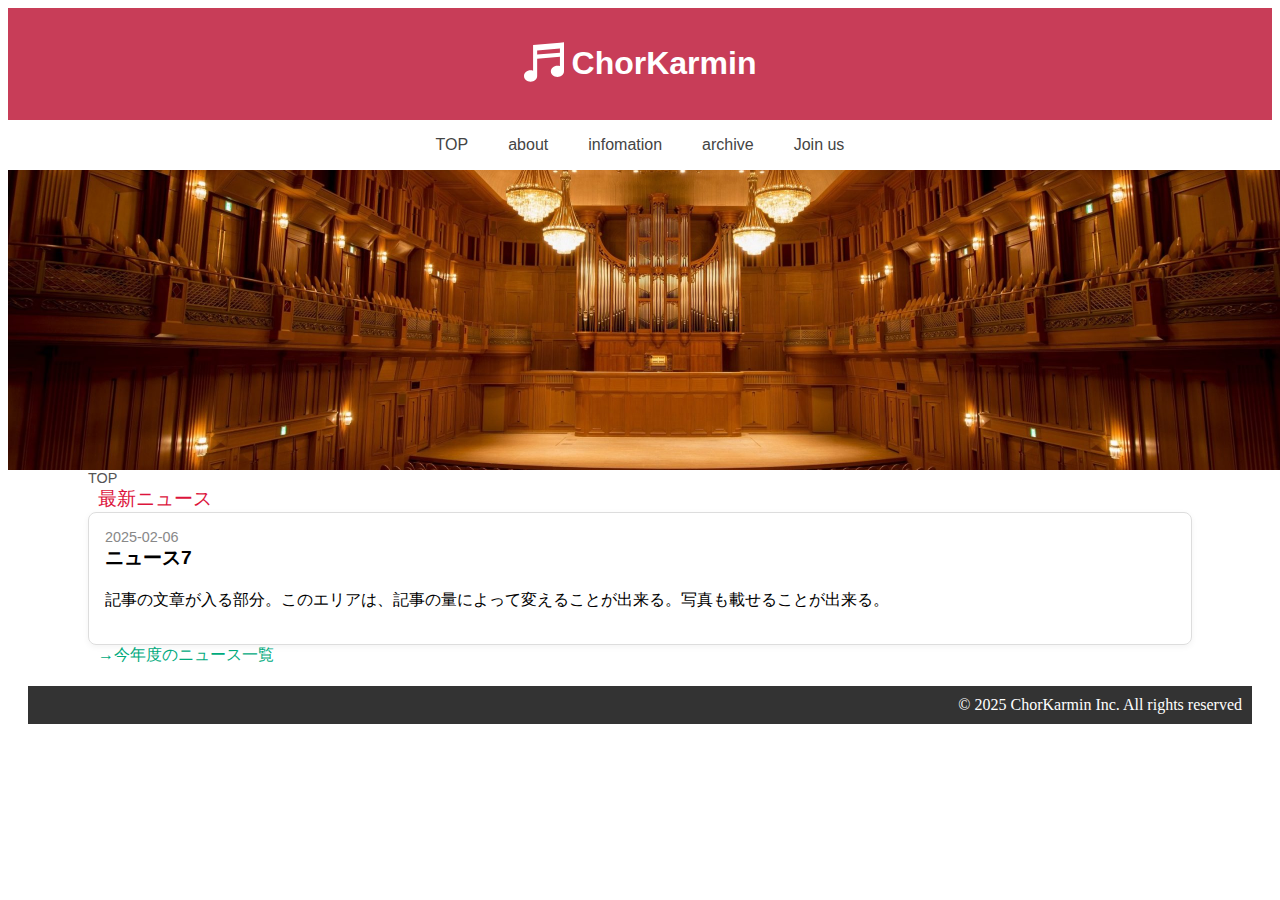
<file: index.html>
<!DOCTYPE html>
<html lang="ja">
<head>
    <meta charset="UTF-8">
    <meta name="viewpoint" content="width=device-width, initial-scale=1.0">
    <title>ChorKarmin</title>
    <link rel="stylesheet" href="TOP.css">
    <link rel="stylesheet" href="common.css">
</head>
<body>
    <header>
        <div class="header-top">
            <li><img src="icon.svg" alt="アイコン" class="header-icon"></li>
            <li><h1>ChorKarmin</h1></li>
        </div>
        <nav class="header-bottom">
            <ul class="menu">
                <li><a href="index.html" class="menu-title">TOP</a></li>
                <li class="has-submenu">
                    <a href="#" aria-haspopup="true" aria-expanded="false" class="menu-title">about</a>
                    <ul class="submenu" area-label="about サブメニュー">
                      <li><a href="a_chorkarmin.html">ChorKarminとは</a></li>
                      <li><a href="a_jisseki.html">過去の実績</a></li>
                </ul>
                </li>
                <li class="has-submenu">
                    <a href="#" aria-haspopup="true" aria-expanded="false" class="menu-title">infomation</a>
                    <ul class="submenu" area-label="info サブメニュー">
                      <li><a href="i_news.html">NEWS</a></li>
                      <li><a href="i_concert.html">演奏会情報</a></li>
                      <li><a href="i_sns.html">SNS情報</a></li>     
                </ul>
                </li>
                <li class="has-submenu">
                    <a href="#" aria-haspopup="true" aria-expanded="false" class="menu-title">archive</a>
                    <ul class="submenu" area-label="history サブメニュー">
                        <li><a href="h_news.html">過去のニュース一覧</a></li>
                        <li><a href="h_2024.html">2024年度</a></li>
                        <li><a href="h_2023.html">2023年度</a></li>        
                    </ul>
                </li>
                <li><a href="join.html" class="menu-title">Join us</a></li>
            </ul>
        </nav>
    </header>
    <main>
        <section class="main-top">
            <img src="PIC1.png" alt="pic1">
        </section>
        <nav class="breadcrumb" aria-label="パンくずリスト">
            <ol>
                <li>TOP</li>
            </ol>
        </nav>
        <div>
            <span><a class="year-title">最新ニュース</a></span>
        </div>
        <article class="news-item">
            <p class="news-date">2025-02-06</p>
            <h2 class="news-title">ニュース7</h2>
            <p class="news-text">
                記事の文章が入る部分。このエリアは、記事の量によって変えることが出来る。写真も載せることが出来る。
            </p>
        </article>
        <div>
            <span><a href="i_news.html" class="link-history">→今年度のニュース一覧</a></span>
        </div>
    </main>
    <footer>
        <span>&copy; 2025 ChorKarmin Inc. All rights reserved</span>
    </footer>
</body>

</html>
</file>
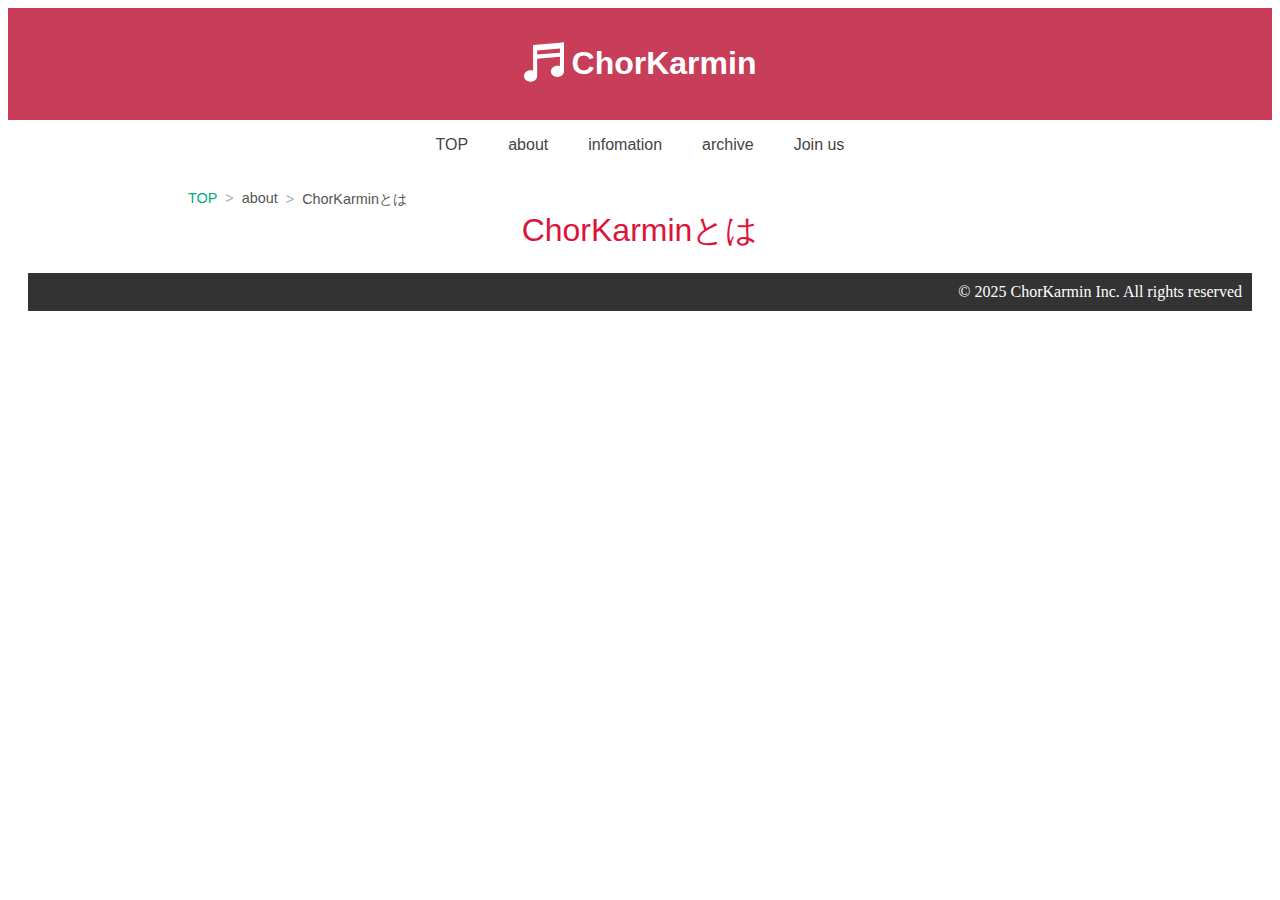
<file: a_chorkarmin.html>
<!DOCTYPE html>
<html lang="ja">
<head>
    <meta charset="UTF-8">
    <meta name="viewpoint" content="width=device-width, initial-scale=1.0">
    <title>ChorKarmin</title>
    <link rel="stylesheet" href="a_chorkarmin.css">
    <link rel="stylesheet" href="common.css">
</head>
<body>
    <header>
        <div class="header-top">
            <li><img src="icon.svg" alt="アイコン" class="header-icon"></li>
            <li><h1>ChorKarmin</h1></li>
        </div>
        <nav class="header-bottom">
            <ul class="menu">
                <li>
                    <a href="TOP.html" class="menu-title">TOP</a>
                </li>
                <li class="has-submenu">
                    <a href="#" aria-haspopup="true" aria-expanded="false" class="menu-title">about</a>
                    <ul class="submenu" area-label="about サブメニュー">
                      <li><a href="a_chorkarmin.html">ChorKarminとは</a></li>
                      <li><a href="a_jisseki.html">過去の実績</a></li>
                </ul>
                </li>
                <li class="has-submenu">
                    <a href="#" aria-haspopup="true" aria-expanded="false" class="menu-title">infomation</a>
                    <ul class="submenu" area-label="info サブメニュー">
                      <li><a href="i_news.html">NEWS</a></li>
                      <li><a href="i_concert.html">演奏会情報</a></li>
                      <li><a href="i_sns.html">SNS情報</a></li>        
                </ul>
                </li>
                <li class="has-submenu">
                    <a href="#" aria-haspopup="true" aria-expanded="false" class="menu-title">archive</a>
                    <ul class="submenu" area-label="history サブメニュー">
                        <li><a href="h_news.html">過去のニュース一覧</a></li>
                        <li><a href="h_2024.html">2024年度</a></li>
                        <li><a href="h_2023.html">2023年度</a></li>      
                    </ul>
                </li>
                <li><a href="join.html" class="menu-title">Join us</a></li>
            </ul>
        </nav>
    </header>
    <main>
        <nav class="breadcrumb" aria-label="パンくずリスト">
            <ol>
                <li><a href="TOP.html">TOP</a></li>
                <li>about</li>
                <li>ChorKarminとは</li>
            </ol>
        </nav>
        <div class="title">ChorKarminとは</div>
    </main>
    <footer>
        <span>&copy; 2025 ChorKarmin Inc. All rights reserved</span>
    </footer>
</body>
</html>
</file>
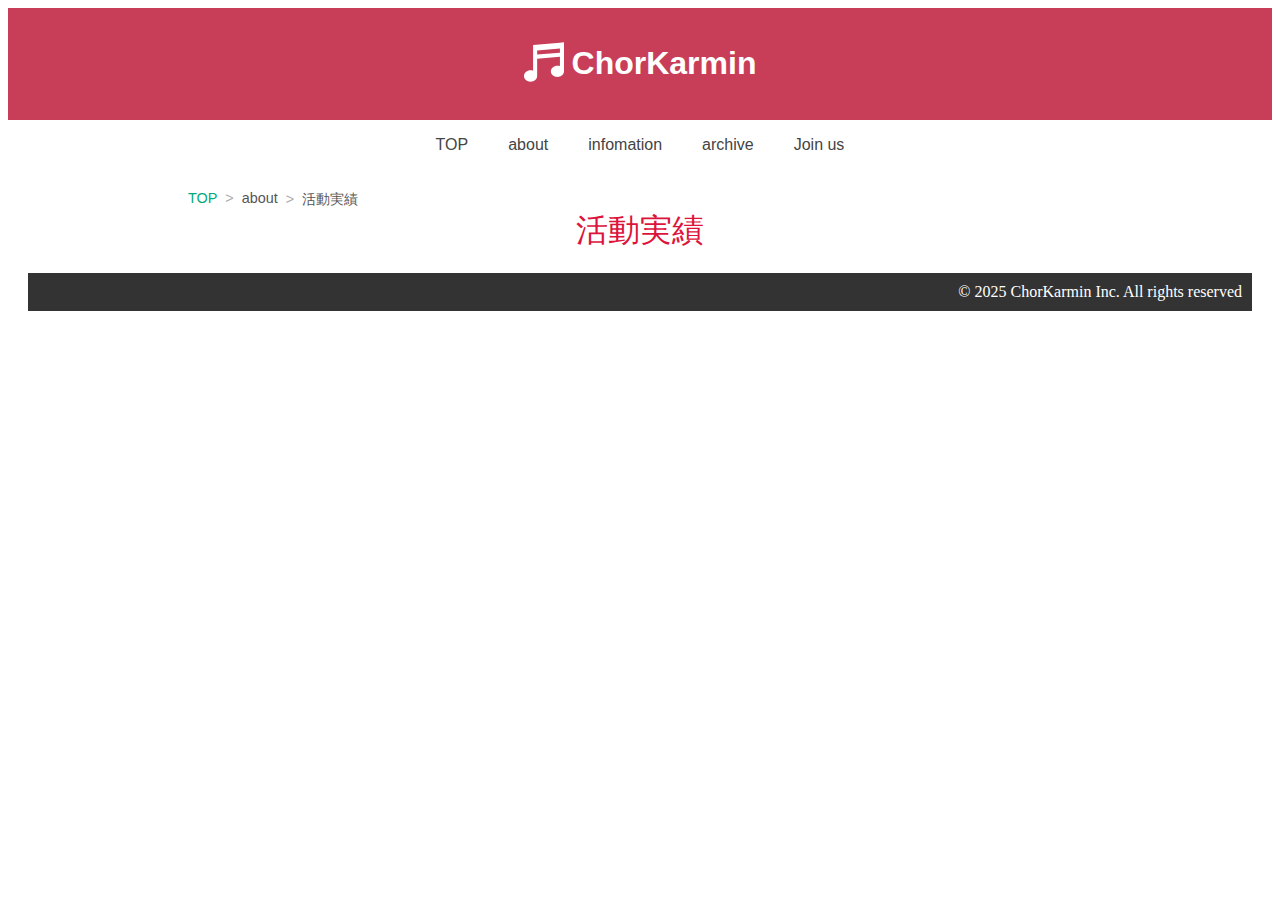
<file: a_jisseki.html>
<!DOCTYPE html>
<html lang="ja">
<head>
    <meta charset="UTF-8">
    <meta name="viewpoint" content="width=device-width, initial-scale=1.0">
    <title>ChorKarmin</title>
    <link rel="stylesheet" href="a_chorkarmin.css">
    <link rel="stylesheet" href="common.css">
</head>
<body>
    <header>
        <div class="header-top">
            <li><img src="icon.svg" alt="アイコン" class="header-icon"></li>
            <li><h1>ChorKarmin</h1></li>
        </div>
        <nav class="header-bottom">
            <ul class="menu">
                <li><a href="TOP.html" class="menu-title">TOP</a></li>
                <li class="has-submenu">
                    <a href="#" aria-haspopup="true" aria-expanded="false" class="menu-title">about</a>
                    <ul class="submenu" area-label="about サブメニュー">
                      <li><a href="a_chorkarmin.html">ChorKarminとは</a></li>
                      <li><a href="a_jisseki.html">過去の実績</a></li>
                </ul>
                </li>
                <li class="has-submenu">
                    <a href="#" aria-haspopup="true" aria-expanded="false" class="menu-title">infomation</a>
                    <ul class="submenu" area-label="info サブメニュー">
                      <li><a href="i_news.html">NEWS</a></li>
                      <li><a href="i_concert.html">演奏会情報</a></li>
                      <li><a href="i_sns.html">SNS情報</a></li>
                </ul>
                </li>
                <li class="has-submenu">
                    <a href="#" aria-haspopup="true" aria-expanded="false" class="menu-title">archive</a>
                    <ul class="submenu" area-label="history サブメニュー">
                        <li><a href="h_news.html">過去のニュース一覧</a></li>
                        <li><a href="h_2024.html">2024年度</a></li>
                        <li><a href="h_2023.html">2023年度</a></li>        
                    </ul>
                </li>
                <li><a href="join.html" class="menu-title">Join us</a></li>
            </ul>
        </nav>
    </header>
    <main>
                <nav class="breadcrumb" aria-label="パンくずリスト">
            <ol>
                <li><a href="TOP.html">TOP</a></li>
                <li>about</li>
                <li>活動実績</li>
            </ol>
        </nav>
        <div class="title">活動実績</div>
        
    </main>
    <footer>
        <span>&copy; 2025 ChorKarmin Inc. All rights reserved</span>
    </footer>
</body>
</html>
</file>
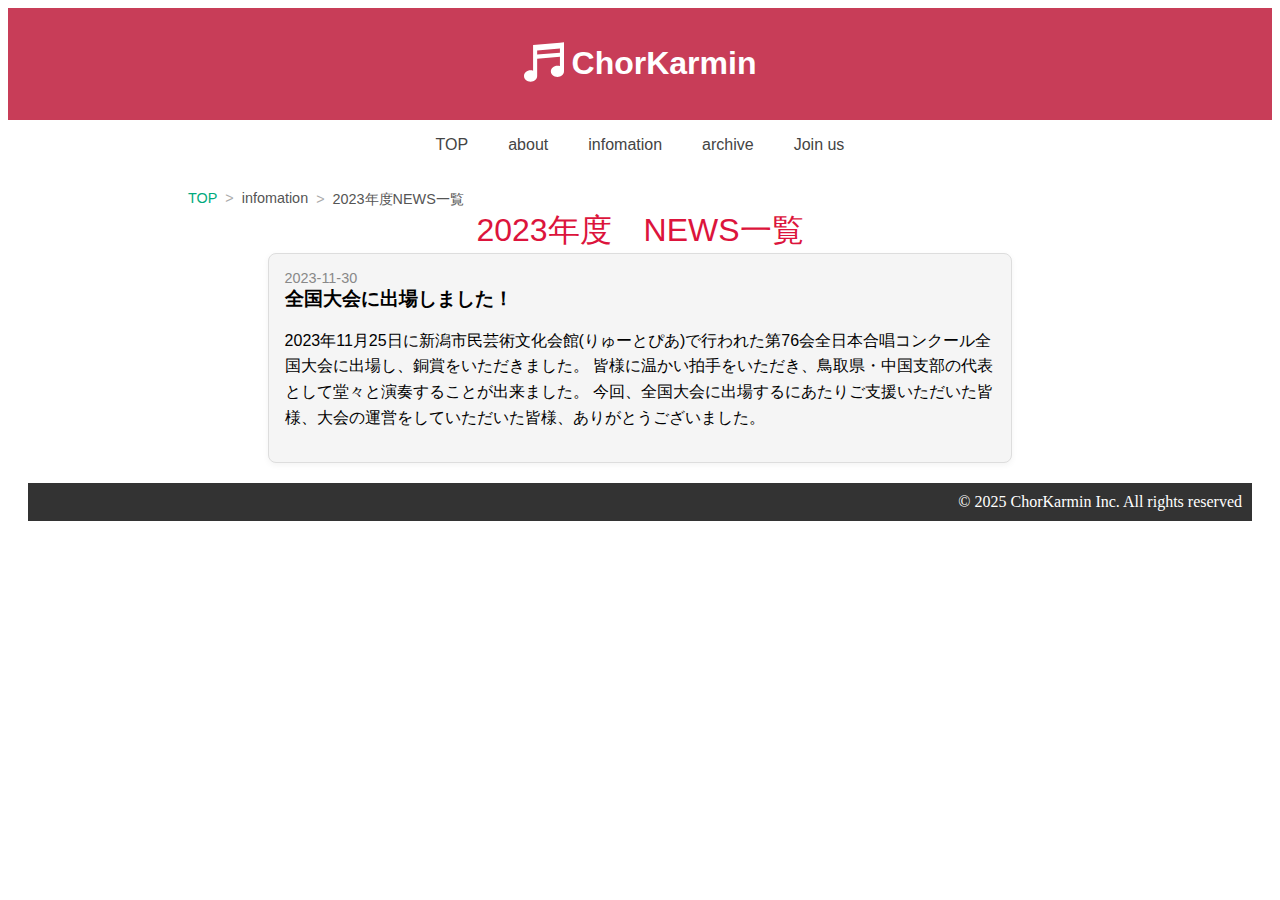
<file: h_2023.html>
<!DOCTYPE html>
<html lang="ja">
<head>
    <meta charset="UTF-8">
    <meta name="viewpoint" content="width=device-width, initial-scale=1.0">
    <title>ChorKarmin</title>
    <link rel="stylesheet" href="i_news.css">
    <link rel="stylesheet" href="common.css">
</head>
<body>
        <header>
        <div class="header-top">
            <li><img src="icon.svg" alt="アイコン" class="header-icon"></li>
            <li><h1>ChorKarmin</h1></li>
        </div>
        <nav class="header-bottom">
            <ul class="menu">
                <li><a href="index.html" class="menu-title">TOP</a></li>
                <li class="has-submenu">
                    <a href="#" aria-haspopup="true" aria-expanded="false" class="menu-title">about</a>
                    <ul class="submenu" area-label="about サブメニュー">
                      <li><a href="a_chorkarmin.html">ChorKarminとは</a></li>
                      <li><a href="a_jisseki.html">過去の実績</a></li>
                </ul>
                </li>
                <li class="has-submenu">
                    <a href="#" aria-haspopup="true" aria-expanded="false" class="menu-title">infomation</a>
                    <ul class="submenu" area-label="info サブメニュー">
                      <li><a href="i_news.html">NEWS</a></li>
                      <li><a href="i_concert.html">演奏会情報</a></li>
                      <li><a href="i_sns.html">SNS情報</a></li>     
                </ul>
                </li>
                <li class="has-submenu">
                    <a href="#" aria-haspopup="true" aria-expanded="false" class="menu-title">archive</a>
                    <ul class="submenu" area-label="history サブメニュー">
                        <li><a href="h_news.html">過去のニュース一覧</a></li>
                        <li><a href="h_2024.html">2024年度</a></li>
                        <li><a href="h_2023.html">2023年度</a></li>        
                    </ul>
                </li>
                <li><a href="join.html" class="menu-title">Join us</a></li>
            </ul>
        </nav>
    </header>
    <main>
        <nav class="breadcrumb" aria-label="パンくずリスト">
        <ol>
            <li><a href="index.html">TOP</a></li>
            <li>infomation</li>
            <li>2023年度NEWS一覧</li>
        </ol>
        </nav>
            <div class="title">2023年度　NEWS一覧</div>
            <div class="news-list">
        <article class="news-item">
            <p class="news-date">2023-11-30</p>
            <h2 class="news-title">全国大会に出場しました！</h2>
            <p class="news-text">
                2023年11月25日に新潟市民芸術文化会館(りゅーとぴあ)で行われた第76会全日本合唱コンクール全国大会に出場し、銅賞をいただきました。
                皆様に温かい拍手をいただき、鳥取県・中国支部の代表として堂々と演奏することが出来ました。
                今回、全国大会に出場するにあたりご支援いただいた皆様、大会の運営をしていただいた皆様、ありがとうございました。
            </p>
        </article>
        </div>
    </main>
    <footer>
        <span>&copy; 2025 ChorKarmin Inc. All rights reserved</span>
    </footer>
</body>

</html>
</file>
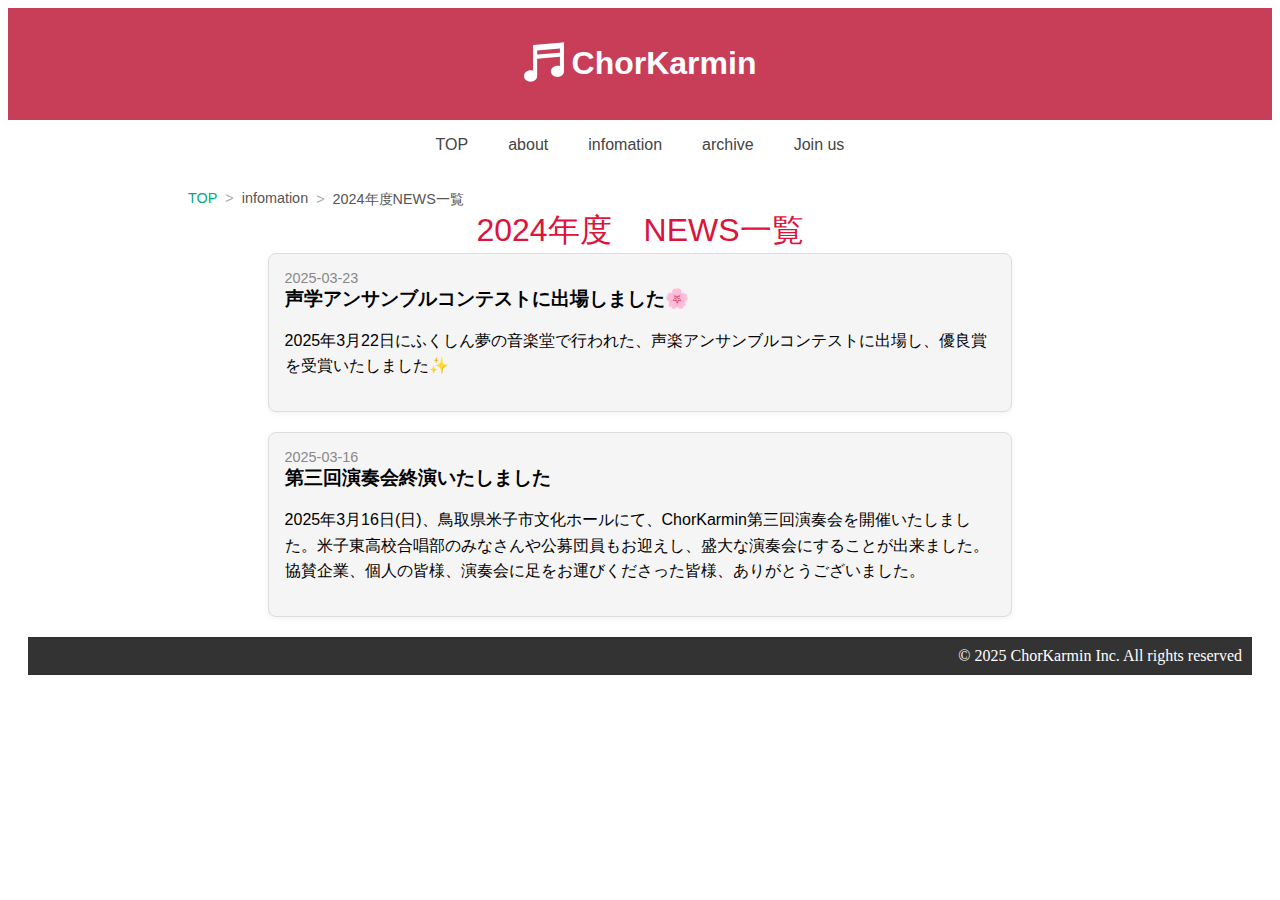
<file: h_2024.html>
<!DOCTYPE html>
<html lang="ja">
<head>
    <meta charset="UTF-8">
    <meta name="viewpoint" content="width=device-width, initial-scale=1.0">
    <title>ChorKarmin</title>
    <link rel="stylesheet" href="i_news.css">
    <link rel="stylesheet" href="common.css">
</head>
<body>
        <header>
        <div class="header-top">
            <li><img src="icon.svg" alt="アイコン" class="header-icon"></li>
            <li><h1>ChorKarmin</h1></li>
        </div>
        <nav class="header-bottom">
            <ul class="menu">
                <li><a href="TOP.html" class="menu-title">TOP</a></li>
                <li class="has-submenu">
                    <a href="#" aria-haspopup="true" aria-expanded="false" class="menu-title">about</a>
                    <ul class="submenu" area-label="about サブメニュー">
                      <li><a href="a_chorkarmin.html">ChorKarminとは</a></li>
                      <li><a href="a_jisseki.html">過去の実績</a></li>
                </ul>
                </li>
                <li class="has-submenu">
                    <a href="#" aria-haspopup="true" aria-expanded="false" class="menu-title">infomation</a>
                    <ul class="submenu" area-label="info サブメニュー">
                      <li><a href="i_news.html">NEWS</a></li>
                      <li><a href="i_concert.html">演奏会情報</a></li>
                      <li><a href="i_sns.html">SNS情報</a></li>     
                </ul>
                </li>
                <li class="has-submenu">
                    <a href="#" aria-haspopup="true" aria-expanded="false" class="menu-title">archive</a>
                    <ul class="submenu" area-label="history サブメニュー">
                        <li><a href="h_news.html">過去のニュース一覧</a></li>
                        <li><a href="h_2024.html">2024年度</a></li>
                        <li><a href="h_2023.html">2023年度</a></li>        
                    </ul>
                </li>
                <li><a href="join.html" class="menu-title">Join us</a></li>
            </ul>
        </nav>
    </header>
    <main>
        <nav class="breadcrumb" aria-label="パンくずリスト">
        <ol>
            <li><a href="TOP.html">TOP</a></li>
            <li>infomation</li>
            <li>2024年度NEWS一覧</li>
        </ol>
        </nav>
            <div class="title">2024年度　NEWS一覧</div>
            <div class="news-list">
        <article class="news-item">
            <p class="news-date">2025-03-23</p>
            <h2 class="news-title">声学アンサンブルコンテストに出場しました🌸</h2>
            <p class="news-text">
                2025年3月22日にふくしん夢の音楽堂で行われた、声楽アンサンブルコンテストに出場し、優良賞を受賞いたしました✨
            </p>
        </article>
        <article class="news-item">
            <p class="news-date">2025-03-16</p>
            <h2 class="news-title">第三回演奏会終演いたしました</h2>
            <p class="news-text">
                2025年3月16日(日)、鳥取県米子市文化ホールにて、ChorKarmin第三回演奏会を開催いたしました。米子東高校合唱部のみなさんや公募団員もお迎えし、盛大な演奏会にすることが出来ました。
                協賛企業、個人の皆様、演奏会に足をお運びくださった皆様、ありがとうございました。
            </p>
        </article>
        </div>
    </main>
    <footer>
        <span>&copy; 2025 ChorKarmin Inc. All rights reserved</span>
    </footer>
</body>
</html>
</file>
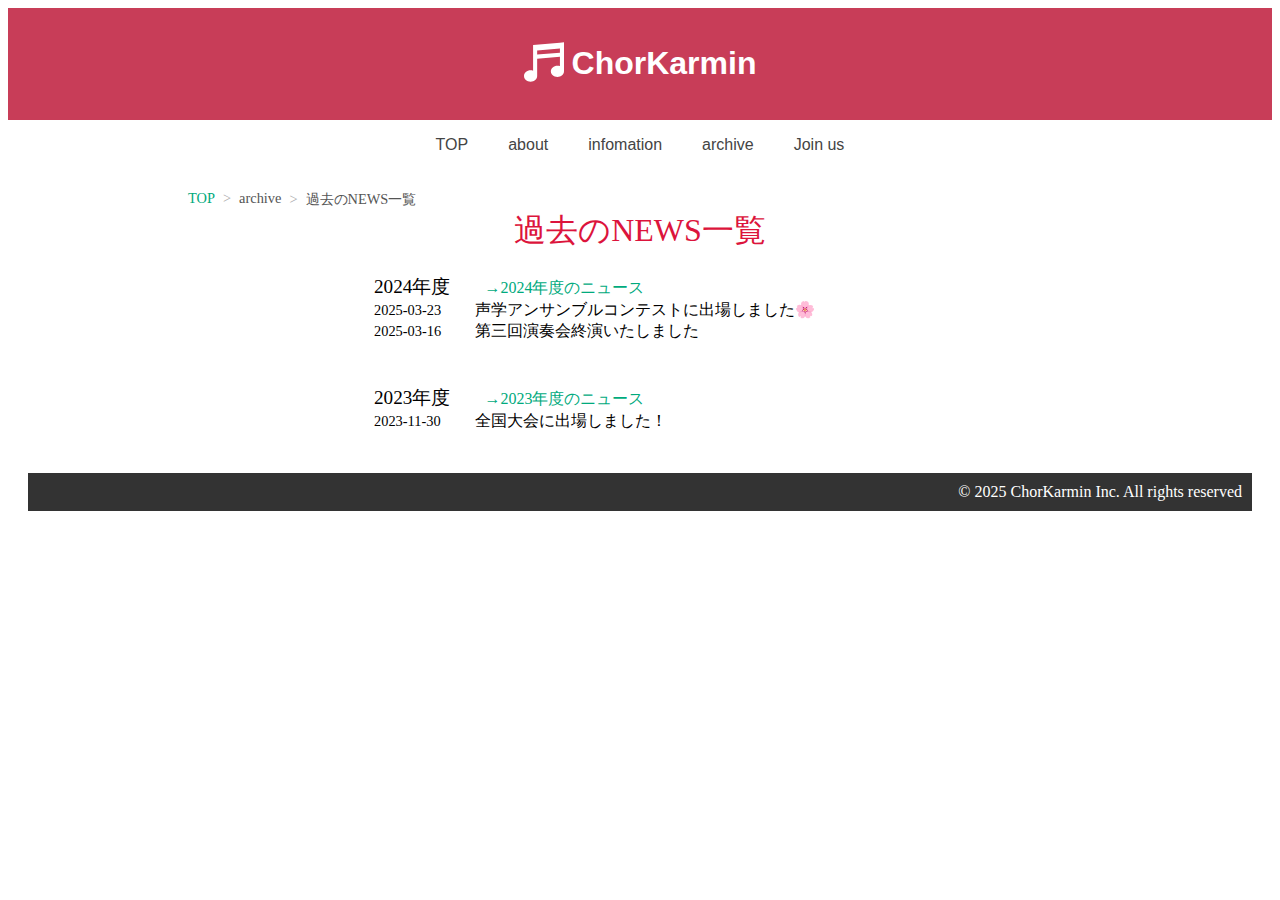
<file: h_news.html>
<!DOCTYPE html>
<html lang="ja">
<head>
    <meta charset="UTF-8">
    <meta name="viewpoint" content="width=device-width, initial-scale=1.0">
    <title>ChorKarmin</title>
    <link rel="stylesheet" href="h_news.css">
    <link rel="stylesheet" href="common.css">
</head>
<body>
    <header>
        <div class="header-top">
            <li><img src="icon.svg" alt="アイコン" class="header-icon"></li>
            <li><h1>ChorKarmin</h1></li>
        </div>
        <nav class="header-bottom">
            <ul class="menu">
                <li><a href="index.html" class="menu-title">TOP</a></li>
                <li class="has-submenu">
                    <a href="#" aria-haspopup="true" aria-expanded="false" class="menu-title">about</a>
                    <ul class="submenu" area-label="about サブメニュー">
                      <li><a href="a_chorkarmin.html">ChorKarminとは</a></li>
                      <li><a href="a_jisseki.html">過去の実績</a></li>
                </ul>
                </li>
                <li class="has-submenu">
                    <a href="#" aria-haspopup="true" aria-expanded="false" class="menu-title">infomation</a>
                    <ul class="submenu" area-label="info サブメニュー">
                      <li><a href="i_news.html">NEWS</a></li>
                      <li><a href="i_concert.html">演奏会情報</a></li>
                      <li><a href="i_sns.html">SNS情報</a></li>
                </ul>
                </li>
                <li class="has-submenu">
                    <a href="#" aria-haspopup="true" aria-expanded="false" class="menu-title">archive</a>
                    <ul class="submenu" area-label="history サブメニュー">
                        <li><a href="h_news.html">過去のニュース一覧</a></li>
                        <li><a href="h_2024.html">2024年度</a></li>
                        <li><a href="h_2023.html">2023年度</a></li>        
                    </ul>
                </li>
                <li><a href="join.html" class="menu-title">Join us</a></li>
            </ul>
        </nav>
    </header>
    <main>
                <nav class="breadcrumb" aria-label="パンくずリスト">
            <ol>
                <li><a href="index.html">TOP</a></li>
                <li>archive</li>
                <li>過去のNEWS一覧</li>
            </ol>
        </nav>
        <div class="title">過去のNEWS一覧</div>
        <section class="year">
            <div>
                <span><a class="year-title">2024年度</a></span>
                <span><a href="h_2024.html" class="link-history">→2024年度のニュース</a></span>
            </div>
            <article>
                <a class="news-date">2025-03-23</a>
                <a class="news-title">声学アンサンブルコンテストに出場しました🌸</a>
            </article>
            <article>
                <a class="news-date">2025-03-16</a>
                <a class="news-title">第三回演奏会終演いたしました</a>
            </article>
        </section>
        <section class="year">
            <div>
                <span><a class="year-title">2023年度</a></span>
                <span><a href="h_2023.html" class="link-history">→2023年度のニュース</a></span>
            </div>
            <article>
                <a class="news-date">2023-11-30</a>
                <a class="news-title">全国大会に出場しました！</a>
            </article>
        </section>
    </main>
    <footer>
        <span>&copy; 2025 ChorKarmin Inc. All rights reserved</span>
    </footer>
</body>
</html>
</file>
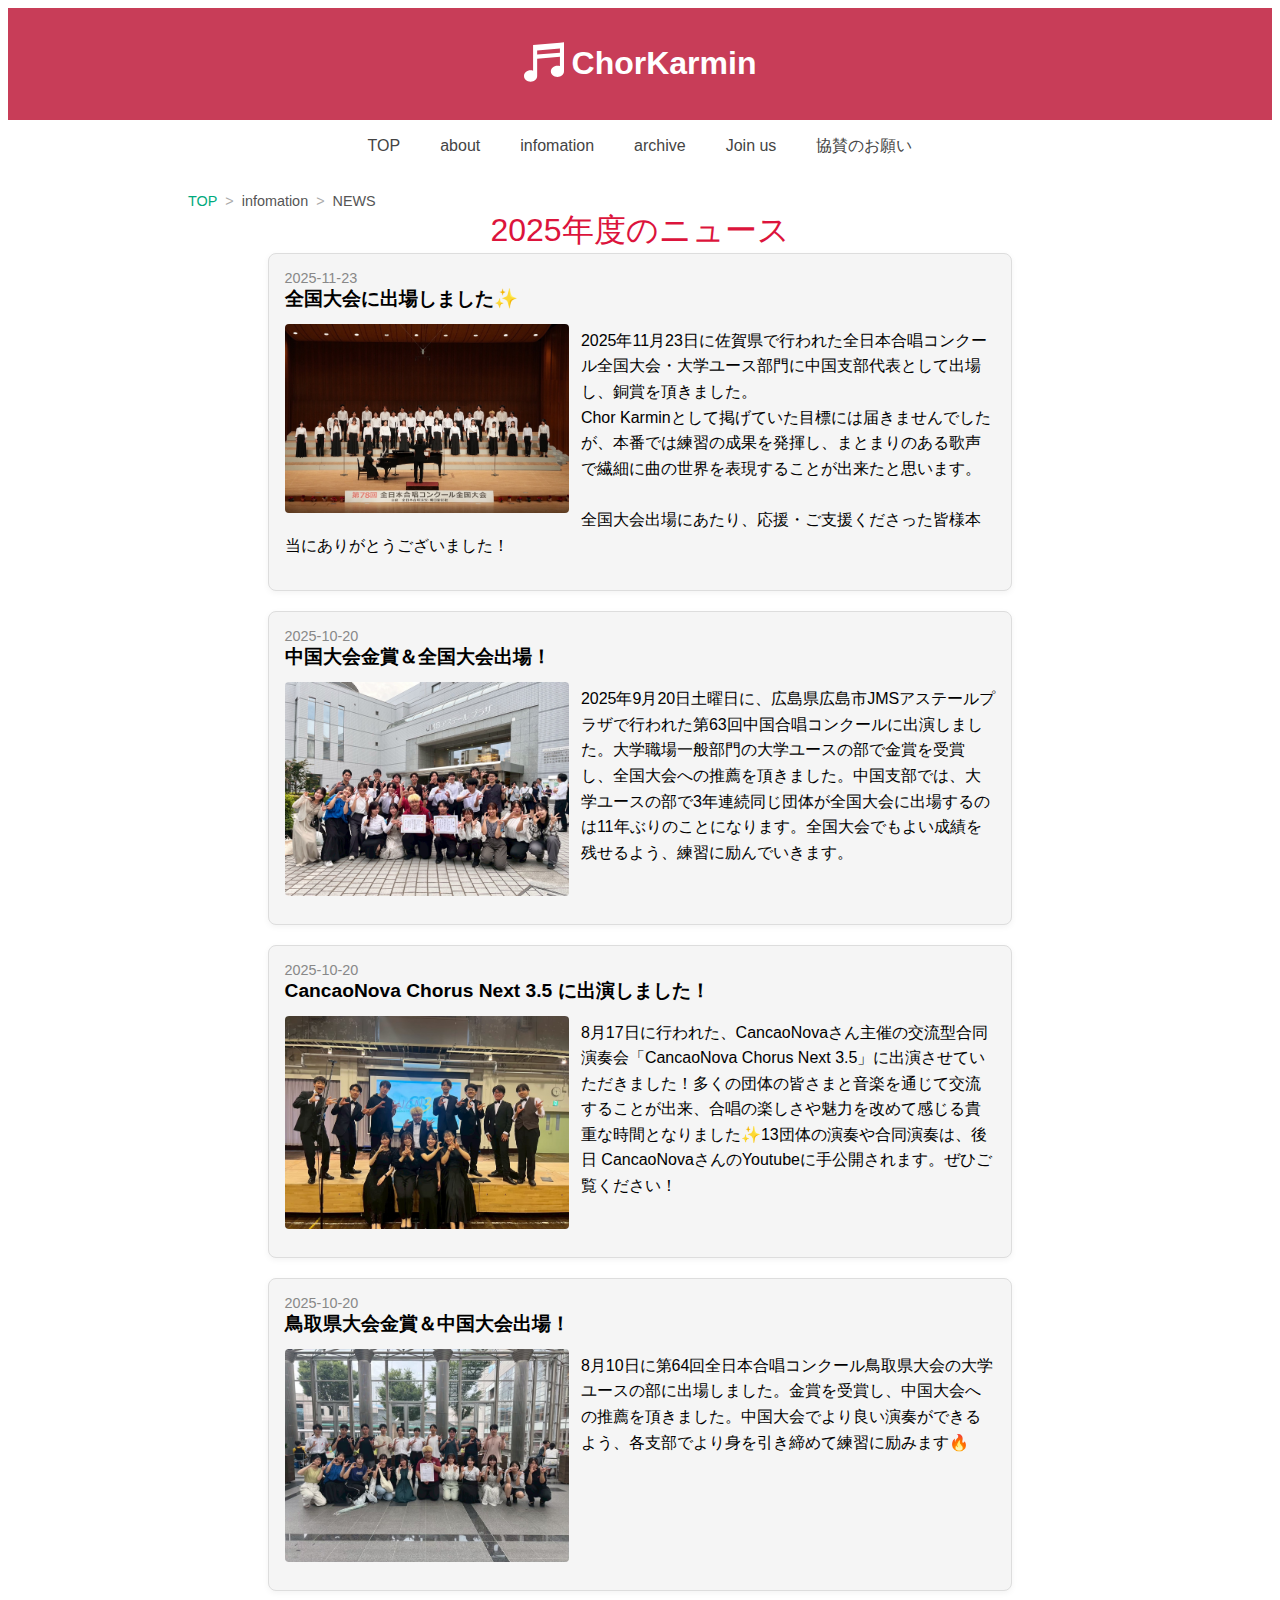
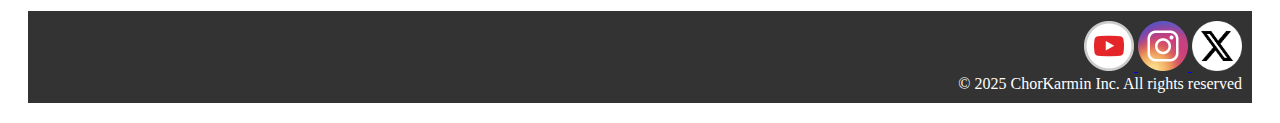
<file: i_news.html>
<!DOCTYPE html>
<html lang="ja">
<head>
    <meta charset="UTF-8">
    <meta name="viewpoint" content="width=device-width, initial-scale=1.0">
    <title>ChorKarmin</title>
    <link rel="stylesheet" href="i_news.css">
    <link rel="stylesheet" href="common.css">
</head>
<body>
        <header>
        <div class="header-top">
            <li><img src="icon.svg" alt="アイコン" class="header-icon"></li>
            <li><h1>ChorKarmin</h1></li>
        </div>
        <nav class="header-bottom">
            <ul class="menu">
                <li><a href="index.html" class="menu-title">TOP</a></li>
                <li class="has-submenu">
                    <a href="#" aria-haspopup="true" aria-expanded="false" class="menu-title">about</a>
                    <ul class="submenu" area-label="about サブメニュー">
                      <li><a href="a_chorkarmin.html">ChorKarminとは</a></li>
                      <li><a href="a_jisseki.html">過去の実績</a></li>
                </ul>
                </li>
                <li class="has-submenu">
                    <a href="#" aria-haspopup="true" aria-expanded="false" class="menu-title">infomation</a>
                    <ul class="submenu" area-label="info サブメニュー">
                      <li><a href="i_news.html">NEWS</a></li>
                      <li><a href="i_concert.html">演奏会情報</a></li>
                      <li><a href="i_sns.html">SNS情報</a></li>     
                </ul>
                </li>
                <li class="has-submenu">
                    <a href="#" aria-haspopup="true" aria-expanded="false" class="menu-title">archive</a>
                    <ul class="submenu" area-label="history サブメニュー">
                        <li><a href="h_news.html">過去のニュース一覧</a></li>
                        <li><a href="h_2024.html">2024年度</a></li>
                        <li><a href="h_2023.html">2023年度</a></li>        
                    </ul>
                </li>
                <li><a href="join.html" class="menu-title">Join us</a></li>
                <li><a href="kyosan.html" class="menu-title">協賛のお願い</a></li>
            </ul>
        </nav>
    </header>
    <main>
        <nav class="breadcrumb" aria-label="パンくずリスト">
        <ol>
            <li><a href="index.html">TOP</a></li>
            <li>infomation</li>
            <li>NEWS</li>
        </ol>
        </nav>
            <div class="title">2025年度のニュース</div>
            <div class="news-list">
        <article class="news-item">
            <p class="news-date">2025-11-23</p>
            <h2 class="news-title">全国大会に出場しました✨</h2>
            <img src="2025全国.jpg"  class="news-photo">
            <p class="news-text">
                2025年11月23日に佐賀県で行われた全日本合唱コンクール全国大会・大学ユース部門に中国支部代表として出場し、銅賞を頂きました。
                <br>Chor Karminとして掲げていた目標には届きませんでしたが、本番では練習の成果を発揮し、まとまりのある歌声で繊細に曲の世界を表現することが出来たと思います。
                <br><br>全国大会出場にあたり、応援・ご支援くださった皆様本当にありがとうございました！
            </p>
        </article> 
        <article class="news-item">
            <p class="news-date">2025-10-20</p>
            <h2 class="news-title">中国大会金賞＆全国大会出場！</h2>
            <img src="2025中国.jpg" alt="CHUUTAI" class="news-photo">
            <p class="news-text">
                2025年9月20日土曜日に、広島県広島市JMSアステールプラザで行われた第63回中国合唱コンクールに出演しました。大学職場一般部門の大学ユースの部で金賞を受賞し、全国大会への推薦を頂きました。中国支部では、大学ユースの部で3年連続同じ団体が全国大会に出場するのは11年ぶりのことになります。全国大会でもよい成績を残せるよう、練習に励んでいきます。
            </p>
        </article>        
        <article class="news-item">
            <p class="news-date">2025-10-20</p>
            <h2 class="news-title">CancaoNova Chorus Next 3.5 に出演しました！</h2>
            <img src="cancaonova.jpg" class="news-photo">
            <p class="news-text">
                8月17日に行われた、CancaoNovaさん主催の交流型合同演奏会「CancaoNova Chorus Next 3.5」に出演させていただきました！多くの団体の皆さまと音楽を通じて交流することが出来、合唱の楽しさや魅力を改めて感じる貴重な時間となりました✨13団体の演奏や合同演奏は、後日 CancaoNovaさんのYoutubeに手公開されます。ぜひご覧ください！
            </p>
        </article>
                <article class="news-item">
            <p class="news-date">2025-10-20</p>
            <h2 class="news-title">鳥取県大会金賞＆中国大会出場！</h2>
            <img src="2025県.jpg" class="news-photo">
            <p class="news-text">
                8月10日に第64回全日本合唱コンクール鳥取県大会の大学ユースの部に出場しました。金賞を受賞し、中国大会への推薦を頂きました。中国大会でより良い演奏ができるよう、各支部でより身を引き締めて練習に励みます🔥
            </p>
        </article>
        </div>
    </main>
    <footer>
        <div icon-row>
        <a href="https://www.youtube.com/@ChorKarmin">
            <img src="icon-youtube-circle-color.png" alt="アイコン" width="50" height="50">
        </a>
        <a href="https://www.instagram.com/p/DI-xTEfv-ZG/?utm_source=ig_web_copy_link">
            <img src="icon-instagram-circle-color.png" alt="アイコン" width="50" height="50">
        </a>
        <a href="https://x.com/ChorKarmin">
            <img src="Ninja-png-1754853828-6968524.png" alt="アイコン" width="50" height="50">
        </a>
        </div>
        <span>&copy; 2025 ChorKarmin Inc. All rights reserved</span>
    </footer>
</body>
</html>
</file>
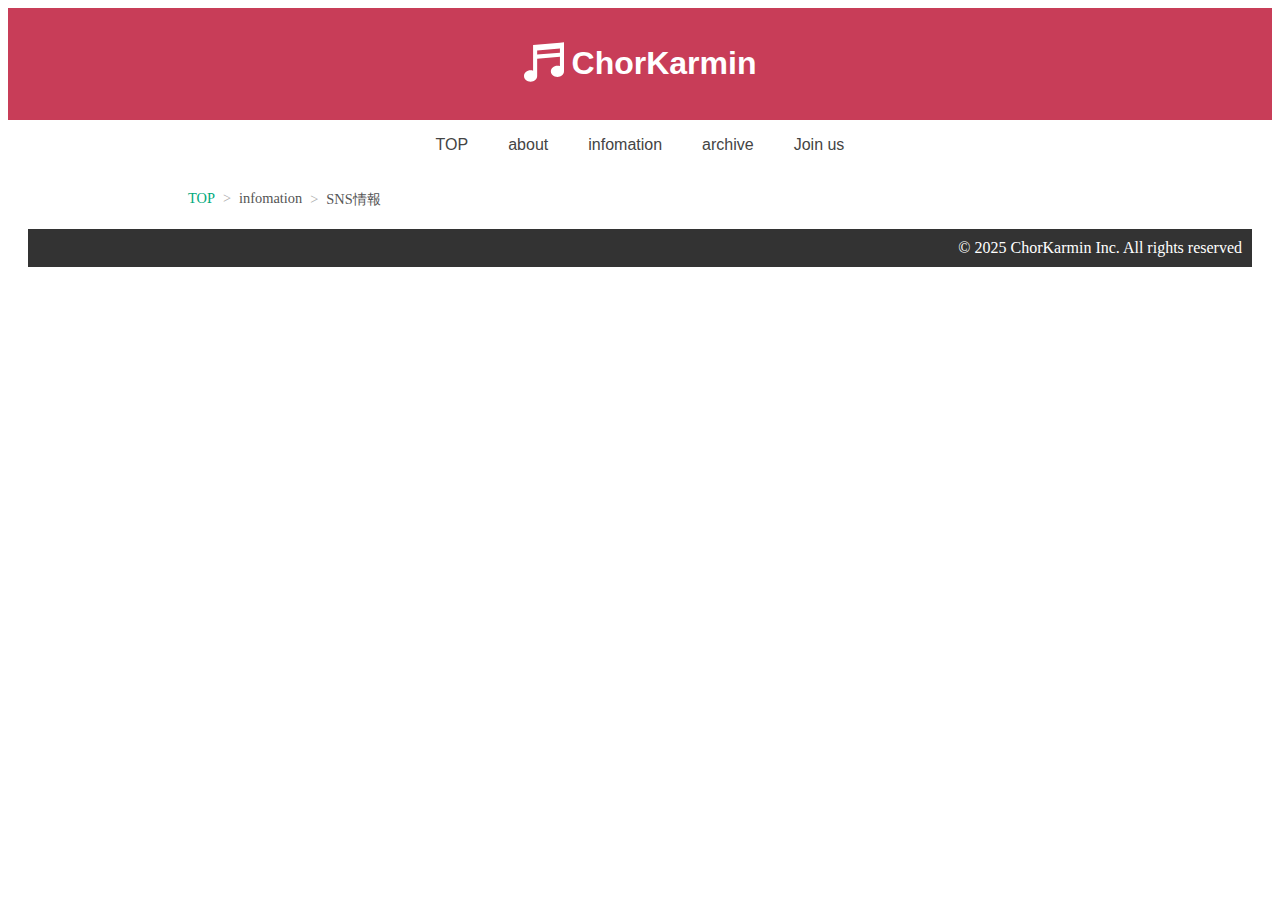
<file: i_sns.html>
<!DOCTYPE html>
<html lang="ja">
<head>
    <meta charset="UTF-8">
    <meta name="viewpoint" content="width=device-width, initial-scale=1.0">
    <title>ChorKarmin</title>
    <link rel="stylesheet" href="h_news.css">
    <link rel="stylesheet" href="common.css">
</head>
<body>
    <header>
        <div class="header-top">
            <li><img src="icon.svg" alt="アイコン" class="header-icon"></li>
            <li><h1>ChorKarmin</h1></li>
        </div>
        <nav class="header-bottom">
            <ul class="menu">
                <li><a href="index.html" class="menu-title">TOP</a></li>
                <li class="has-submenu">
                    <a href="#" aria-haspopup="true" aria-expanded="false" class="menu-title">about</a>
                    <ul class="submenu" area-label="about サブメニュー">
                      <li><a href="a_chorkarmin.html">ChorKarminとは</a></li>
                      <li><a href="a_jisseki.html">過去の実績</a></li>
                </ul>
                </li>
                <li class="has-submenu">
                    <a href="#" aria-haspopup="true" aria-expanded="false" class="menu-title">infomation</a>
                    <ul class="submenu" area-label="info サブメニュー">
                      <li><a href="i_news.html">NEWS</a></li>
                      <li><a href="i_concert.html">演奏会情報</a></li>
                      <li><a href="i_sns.html">SNS情報</a></li>
                </ul>
                </li>
                <li class="has-submenu">
                    <a href="#" aria-haspopup="true" aria-expanded="false" class="menu-title">archive</a>
                    <ul class="submenu" area-label="history サブメニュー">
                        <li><a href="h_news.html">過去のニュース一覧</a></li>
                        <li><a href="h_2024.html">2024年度</a></li>
                        <li><a href="h_2023.html">2023年度</a></li>        
                    </ul>
                </li>
                <li><a href="join.html" class="menu-title">Join us</a></li>
            </ul>
        </nav>
    </header>
    <main>
                <nav class="breadcrumb" aria-label="パンくずリスト">
            <ol>
                <li><a href="index.html">TOP</a></li>
                <li>infomation</li>
                <li>SNS情報</li>
            </ol>
        </nav>
        
    </main>
    <footer>
        <span>&copy; 2025 ChorKarmin Inc. All rights reserved</span>
    </footer>
</body>

</html>
</file>
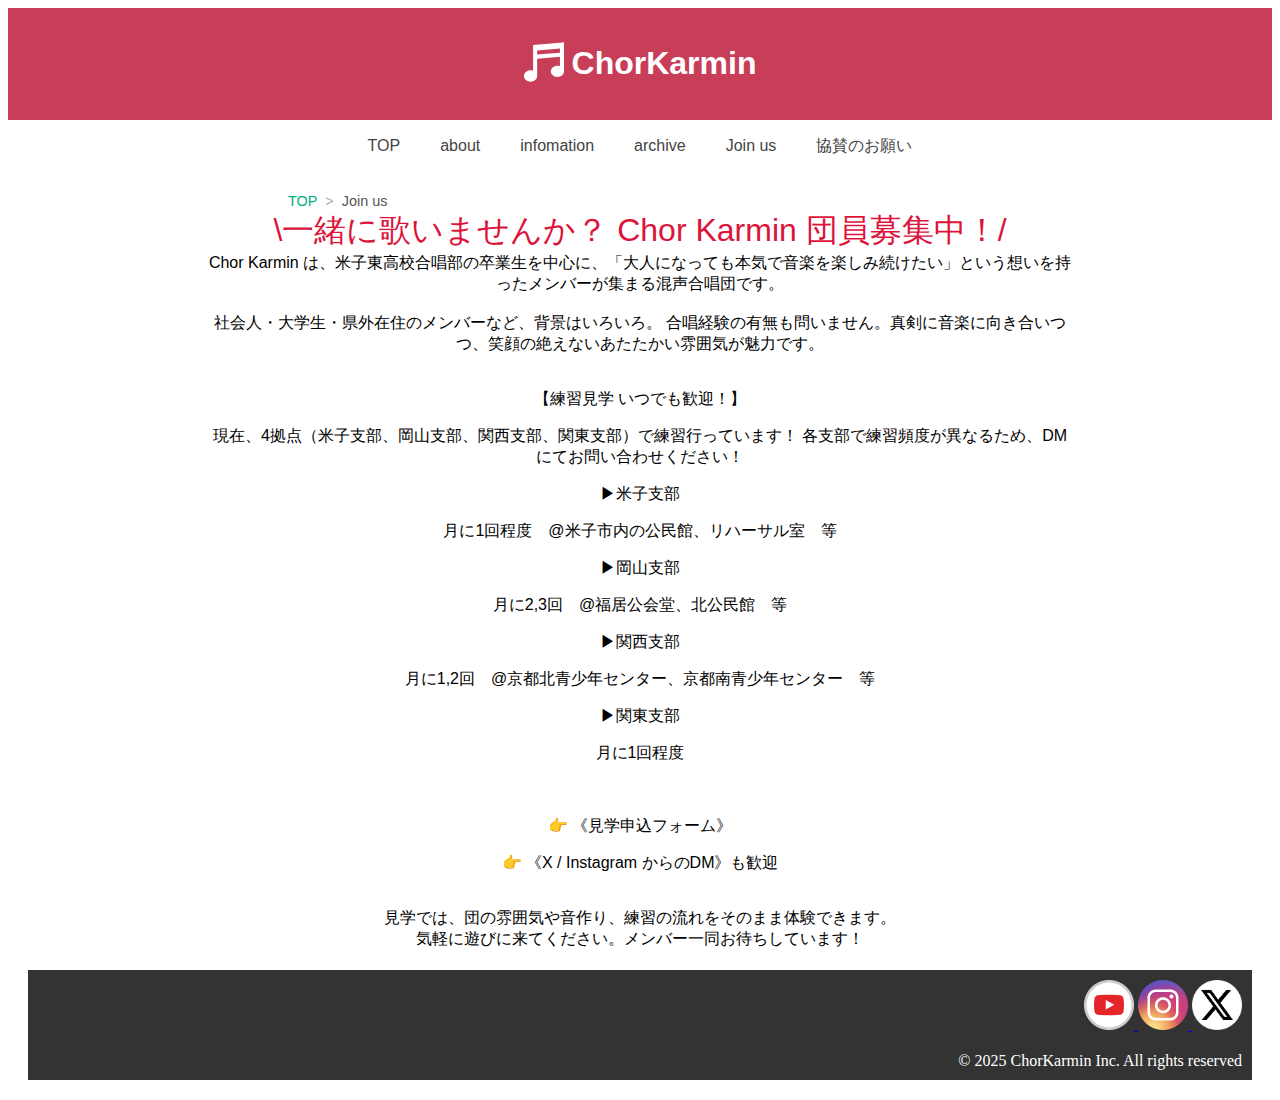
<file: join.html>
<!DOCTYPE html>
<html lang="ja">
<head>
    <meta charset="UTF-8">
    <meta name="viewpoint" content="width=device-width, initial-scale=1.0">
    <title>ChorKarmin</title>
    <link rel="stylesheet" href="join.css">
    <link rel="stylesheet" href="common.css">
</head>
<body>
        <header>
        <div class="header-top">
            <li><img src="icon.svg" alt="アイコン" class="header-icon"></li>
            <li><h1>ChorKarmin</h1></li>
        </div>
        <nav class="header-bottom">
            <ul class="menu">
                <li><a href="index.html" class="menu-title">TOP</a></li>
                <li class="has-submenu">
                    <a href="#" aria-haspopup="true" aria-expanded="false" class="menu-title">about</a>
                    <ul class="submenu" area-label="about サブメニュー">
                      <li><a href="a_chorkarmin.html">ChorKarminとは</a></li>
                      <li><a href="a_jisseki.html">過去の実績</a></li>
                </ul>
                </li>
                <li class="has-submenu">
                    <a href="#" aria-haspopup="true" aria-expanded="false" class="menu-title">infomation</a>
                    <ul class="submenu" area-label="info サブメニュー">
                      <li><a href="i_news.html">NEWS</a></li>
                      <li><a href="i_concert.html">演奏会情報</a></li>
                      <li><a href="i_sns.html">SNS情報</a></li>     
                </ul>
                </li>
                <li class="has-submenu">
                    <a href="#" aria-haspopup="true" aria-expanded="false" class="menu-title">archive</a>
                    <ul class="submenu" area-label="history サブメニュー">
                        <li><a href="h_news.html">過去のニュース一覧</a></li>
                        <li><a href="h_2024.html">2024年度</a></li>
                        <li><a href="h_2023.html">2023年度</a></li>        
                    </ul>
                </li>
                <li><a href="join.html" class="menu-title">Join us</a></li>
                <li><a href="kyosan.html" class="menu-title">協賛のお願い</a></li>
            </ul>
        </nav>
    </header>
    <main>
        <nav class="breadcrumb" aria-label="パンくずリスト">
        <ol>
            <li><a href="index.html">TOP</a></li>
            <li>Join us</li>
        </ol>
        </nav>
        <div class="title">\一緒に歌いませんか？ Chor Karmin 団員募集中！/</div>
        <div class="content">
        <a>Chor Karmin は、米子東高校合唱部の卒業生を中心に、「大人になっても本気で音楽を楽しみ続けたい」という想いを持ったメンバーが集まる混声合唱団です。</a>
        <br><br>
        <a>社会人・大学生・県外在住のメンバーなど、背景はいろいろ。</a>
        <a>合唱経験の有無も問いません。真剣に音楽に向き合いつつ、笑顔の絶えないあたたかい雰囲気が魅力です。</a>
        <br><br>
        <p>【練習見学 いつでも歓迎！】</p>
        <a>現在、4拠点（米子支部、岡山支部、関西支部、関東支部）で練習行っています！</a>
        <a>各支部で練習頻度が異なるため、DMにてお問い合わせください！</a>

        <p>▶米子支部</p>
        <a>月に1回程度　@米子市内の公民館、リハーサル室　等</a><br>
        <p>▶岡山支部</p>
        <a>月に2,3回　@福居公会堂、北公民館　等</a><br>
        <p>▶関西支部</p>
        <a>月に1,2回　@京都北青少年センター、京都南青少年センター　等</a><br>
        <p>▶関東支部</p>
        <a>月に1回程度　</a><br>
        <br>
        <br>
        <p>👉 《見学申込フォーム》</p>
        <p>👉 《X / Instagram からのDM》も歓迎</p>
        <br>
        <a>見学では、団の雰囲気や音作り、練習の流れをそのまま体験できます。</a><br>
        <a>気軽に遊びに来てください。メンバー一同お待ちしています！</a>
        </div>
    </main>
    <footer>
        <div icon-row>
        <a href="https://www.youtube.com/@ChorKarmin">
            <img src="icon-youtube-circle-color.png" alt="アイコン" width="50" height="50">
        </a>
        <a href="https://www.instagram.com/p/DI-xTEfv-ZG/?utm_source=ig_web_copy_link">
            <img src="icon-instagram-circle-color.png" alt="アイコン" width="50" height="50">
        </a>
        <a href="https://x.com/ChorKarmin">
            <img src="Ninja-png-1754853828-6968524.png" alt="アイコン" width="50" height="50">
        </a>
        </div>
        <br>
        <span>&copy; 2025 ChorKarmin Inc. All rights reserved</span>
    </footer>
</body>
</html>
</file>
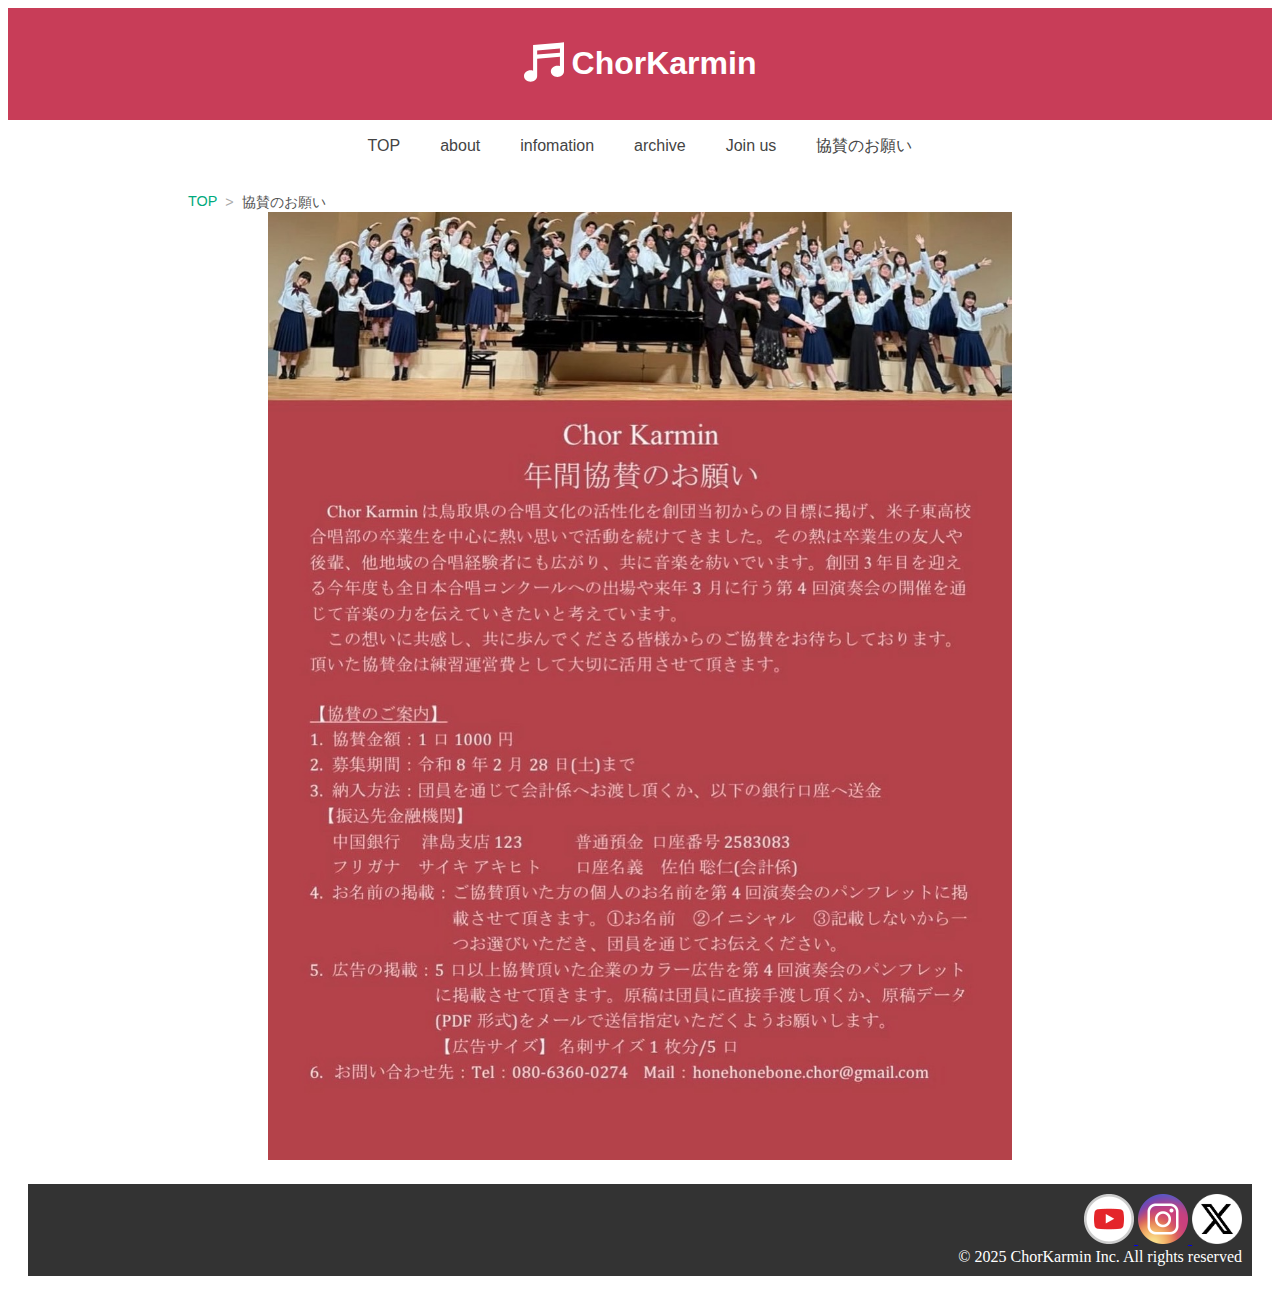
<file: kyosan.html>
<!DOCTYPE html>
<html lang="ja">
<head>
    <meta charset="UTF-8">
    <meta name="viewpoint" content="width=device-width, initial-scale=1.0">
    <title>ChorKarmin</title>
    <link rel="stylesheet" href="kyosan.css">
    <link rel="stylesheet" href="common.css">
</head>
<body>
        <header>
        <div class="header-top">
            <li><img src="icon.svg" alt="アイコン" class="header-icon"></li>
            <li><h1>ChorKarmin</h1></li>
        </div>
        <nav class="header-bottom">
            <ul class="menu">
                <li><a href="index.html" class="menu-title">TOP</a></li>
                <li class="has-submenu">
                    <a href="#" aria-haspopup="true" aria-expanded="false" class="menu-title">about</a>
                    <ul class="submenu" area-label="about サブメニュー">
                      <li><a href="a_chorkarmin.html">ChorKarminとは</a></li>
                      <li><a href="a_jisseki.html">過去の実績</a></li>
                </ul>
                </li>
                <li class="has-submenu">
                    <a href="#" aria-haspopup="true" aria-expanded="false" class="menu-title">infomation</a>
                    <ul class="submenu" area-label="info サブメニュー">
                      <li><a href="i_news.html">NEWS</a></li>
                      <li><a href="i_concert.html">演奏会情報</a></li>
                      <li><a href="i_sns.html">SNS情報</a></li>     
                </ul>
                </li>
                <li class="has-submenu">
                    <a href="#" aria-haspopup="true" aria-expanded="false" class="menu-title">archive</a>
                    <ul class="submenu" area-label="history サブメニュー">
                        <li><a href="h_news.html">過去のニュース一覧</a></li>
                        <li><a href="h_2024.html">2024年度</a></li>
                        <li><a href="h_2023.html">2023年度</a></li>        
                    </ul>
                </li>
                <li><a href="join.html" class="menu-title">Join us</a></li>
                <li><a href="kyosan.html" class="menu-title">協賛のお願い</a></li>
            </ul>
        </nav>
    </header>
    <main>
        <nav class="breadcrumb" aria-label="パンくずリスト">
        <ol>
            <li><a href="index.html">TOP</a></li>
            <li>協賛のお願い</li>
        </ol>
        </nav>
            <div class="title"></div>
            <img src="協賛.jpg"  class="kyosan-photo">
            
    </main>
    <footer>
        <div icon-row>
        <a href="https://www.youtube.com/@ChorKarmin">
            <img src="icon-youtube-circle-color.png" alt="アイコン" width="50" height="50">
        </a>
        <a href="https://www.instagram.com/p/DI-xTEfv-ZG/?utm_source=ig_web_copy_link">
            <img src="icon-instagram-circle-color.png" alt="アイコン" width="50" height="50">
        </a>
        <a href="https://x.com/ChorKarmin">
            <img src="Ninja-png-1754853828-6968524.png" alt="アイコン" width="50" height="50">
        </a>
        </div>
        <span>&copy; 2025 ChorKarmin Inc. All rights reserved</span>
    </footer>
</body>
</html>
</file>
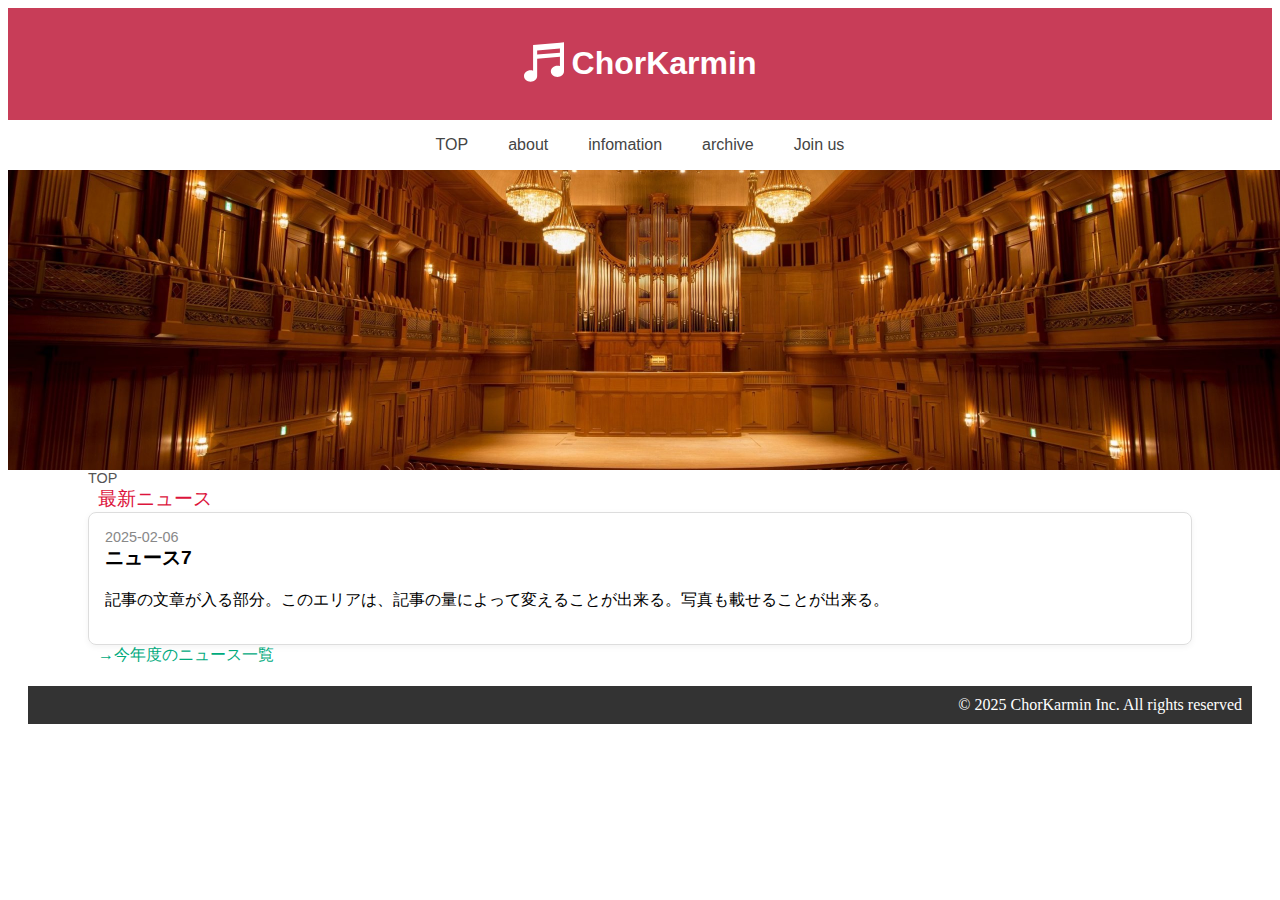
<file: TOP.html>
<!DOCTYPE html>
<html lang="ja">
<head>
    <meta charset="UTF-8">
    <meta name="viewpoint" content="width=device-width, initial-scale=1.0">
    <title>ChorKarmin</title>
    <link rel="stylesheet" href="TOP.css">
    <link rel="stylesheet" href="common.css">
</head>
<body>
    <header>
        <div class="header-top">
            <li><img src="icon.svg" alt="アイコン" class="header-icon"></li>
            <li><h1>ChorKarmin</h1></li>
        </div>
        <nav class="header-bottom">
            <ul class="menu">
                <li><a href="TOP.html" class="menu-title">TOP</a></li>
                <li class="has-submenu">
                    <a href="#" aria-haspopup="true" aria-expanded="false" class="menu-title">about</a>
                    <ul class="submenu" area-label="about サブメニュー">
                      <li><a href="a_chorkarmin.html">ChorKarminとは</a></li>
                      <li><a href="a_jisseki.html">過去の実績</a></li>
                </ul>
                </li>
                <li class="has-submenu">
                    <a href="#" aria-haspopup="true" aria-expanded="false" class="menu-title">infomation</a>
                    <ul class="submenu" area-label="info サブメニュー">
                      <li><a href="i_news.html">NEWS</a></li>
                      <li><a href="i_concert.html">演奏会情報</a></li>
                      <li><a href="i_sns.html">SNS情報</a></li>     
                </ul>
                </li>
                <li class="has-submenu">
                    <a href="#" aria-haspopup="true" aria-expanded="false" class="menu-title">archive</a>
                    <ul class="submenu" area-label="history サブメニュー">
                        <li><a href="h_news.html">過去のニュース一覧</a></li>
                        <li><a href="h_2024.html">2024年度</a></li>
                        <li><a href="h_2023.html">2023年度</a></li>        
                    </ul>
                </li>
                <li><a href="join.html" class="menu-title">Join us</a></li>
            </ul>
        </nav>
    </header>
    <main>
        <section class="main-top">
            <img src="PIC1.png" alt="pic1">
        </section>
        <nav class="breadcrumb" aria-label="パンくずリスト">
            <ol>
                <li>TOP</li>
            </ol>
        </nav>
        <div>
            <span><a class="year-title">最新ニュース</a></span>
        </div>
        <article class="news-item">
            <p class="news-date">2025-02-06</p>
            <h2 class="news-title">ニュース7</h2>
            <p class="news-text">
                記事の文章が入る部分。このエリアは、記事の量によって変えることが出来る。写真も載せることが出来る。
            </p>
        </article>
        <div>
            <span><a href="i_news.html" class="link-history">→今年度のニュース一覧</a></span>
        </div>
    </main>
    <footer>
        <span>&copy; 2025 ChorKarmin Inc. All rights reserved</span>
    </footer>
</body>
</html>
</file>
<file: TOP.css>
/*~~~~~~~~~ヘッダーとフッターはCOMMON.css~~~~~~~~~~*/
/*=======メイン========*/
/*パンくずリスト*/
main{
    margin: 0;
     font-family: "Arial", "Helvetica", sans-serif;
}
.breadcrumb {
    font-size: 0.9rem;
    margin-bottom: 16px;
    margin: 0 80px;
}
.breadcrumb ol {
    list-style: none;
    padding: 0;
    margin: 0;
    display: flex;
    flex-wrap: wrap;
}
.breadcrumb li {
    color: #555;
}
.breadcrumb li+li::before {
    content: ">";
    padding: 0 8px;
    color: #aaa;
}
.breadcrumb a {
    text-decoration: none;
    color: #00aa7d;
}
/*写真*/
.main-top {
    width: 100%;
    height: 300px;
    background-size: 100% 300px;
    background-size: cover;
    background-position: center;
    background-repeat: no-repeat; /* 繰り返しなし */
}
.main-top img {
    width: 100vw;         /* 横幅を画面いっぱいに */
    height: 300px;        /* 高さを固定 */
    object-fit: cover;    /* 縦横比を保ちつつ、はみ出す部分を切り取る */
    display: block;       /* 余計な隙間をなくす */
}
/*最新ニュース*/
.main-bottom {
    background-color: #f5f5f5;
}
.year-title {
    margin: 0px 90px ;
    align-items: center;
    font-size: 1.2rem;
    color: crimson;
}
.link-history {
    margin: 0px 90px;
    font-size: 1rem;
    color: #00aa7d;
    text-decoration: none;
}
.news-list {
    padding: 0px;
}
.news-item {
    margin: 0px 80px;
    border: 1px solid #ddd;
    border-radius: 8px;
    padding: 16px;
    box-shadow: 0px 2px 6px rgba(0, 0, 0, 0.05);
    overflow: hidden;
}
.news-date {
    font-size: 0.9rem;
    color: #888;
    margin-top: 0;
    margin-bottom: 0;
}
.news-title {
    font-size: 1.2rem;
    margin-top: 0;
    margin-bottom: 12px;
}
.news-photo {
    float: left;
    max-width: 30%;
    height: auto;
    margin: 0 12px 12px 0;
    border-radius: 4px;
}
.news-text {
    font-size: 1rem;
    line-height: 1.6rem;
}
@media (max-width: 600px) {
    .news-photo {
        float: none;
        max-width: 100%;
        margin: 0 0 12px 0;
        display: block;
    }
}
</file>
<file: common.css>
/*=======ヘッダー=======*/
header {
    background-color: rgb(200, 61, 88);
    border-bottom: none;
    padding: 0;
    margin: 0;
    font-family: "Arial", "Helvetica", sans-serif;
}
 /*上段ロゴ*/
 .header-top {
    list-style: none; /*リストの点消す*/
    display: flex; /*横並び*/
    justify-content: center;
    align-items: center;
    gap: 0.5rem;
    padding: 1rem;
 }
 .header-icon {
    width: 2.5rem;
    height: 2.5rem;
 }
 .header-top h1 {
    font-size: 2rem;
    font-weight: bold;
    color: white;
 }
 /*下段メニュー*/
 .header-bottom {
    background-color: white;
 }
 .menu {
    list-style: none;
    margin: 0;
    padding: 1rem;
    display: flex;
    justify-content: center;
    gap: 0;
    align-items: center;
 }
 .menu > li {
    position: relative;
 }
 .menu a {
    display: block;
    padding: 0 20px;
    color: #444;
    text-decoration: none;
    text-align: center;
 }
 .menu a:hover,
 .menu > li:focus-within > a {
    background-color: white;
    color: #444;
 }
 /*サブメニュー*/
 .submenu {
    list-style: none;
    display: none;
    position: absolute;
    top: 100%;
    left: 0;
    background: #333;
    color: white;
    min-width: 200px;
    padding: 6px 0;
    box-shadow: 0 6px 12px rgba(0,0,0,0.2);
    z-index: 50;
 }
 .submenu li a {
    padding: 10px 16px;
    color: white;
    white-space: nowrap;
 }
 .submenu li a:hover {
    background-color: #555;
    color: white;
 }
 .has-submenu:hover .submenu,
 .has-submenu:focus-within .submenu {
    display:block;
 }
 .menu a::after {
    content: "";
    position: absolute;
    bottom: 0rem;
    left: 0;
    width: 100%;
    height: 3px;
    background-color: crimson;
    transform: scaleX(0);
    transform-origin: center;
    transition: transform 0.4s ease;
 }
 .menu a:hover::after {
    transform: scaleX(1);
 }
 /*スマホ用*/
 @media(max-width:800px) {
    .menu {flex-direction: column; }
    .submenu {position: static; box-shadow: none;}
 }
/*===========フッター==========*/
footer {
    background-color: #333;
    text-decoration: none;
    color: white;
    border-bottom: none;
    text-align: right;
    padding: 10px;
    margin: 20px;
}
.icon-row {
  display: flex;          /* 横並びにする */
  gap: 20px;              /* アイコンの間隔 */
  justify-content: center;/* 中央寄せ */
}
</file>
<file: a_chorkarmin.css>
/*---------ヘッダーとフッターはcommon.css--------*/
/*=====メイン====*/
main {
    margin: 20px 100px;
     font-family: "Arial", "Helvetica", sans-serif;
     text-align: center;
}
.title {
    font-size: 2rem;
    color: crimson;
}
.content {
    text-align: center;
    font-size: 1rem;
}
@media (max-width: 600px) {
    .news-photo {
        float: none;
        max-width: 100%;
        margin: 0 0 12px 0;
        display: block;
    }
}
.link-history {
    align-items: center;
    font-size: 1rem;
    color: #00aa7d;
    text-decoration: none;
}
/*パンくずリスト*/
.breadcrumb {
    font-size: 0.9rem;
    margin-bottom: 16px;
    margin: 0 80px;
}
.breadcrumb ol {
    list-style: none;
    padding: 0;
    margin: 0;
    display: flex;
    flex-wrap: wrap;
}
.breadcrumb li {
    color: #555;
}
.breadcrumb li+li::before {
    content: ">";
    padding: 0 8px;
    color: #aaa;
}
.breadcrumb a {
    text-decoration: none;
    color: #00aa7d;
}
</file>
<file: i_news.css>
/*---------ヘッダーとフッターはcommon.css--------*/
/*=====メイン====*/
main {
    margin: 20px 100px;
     font-family: "Arial", "Helvetica", sans-serif;
}
.title {
    font-size: 2rem;
    color: crimson;
    text-align: center;
}
.news-list {
    max-width: 70%;
    margin: 0 auto;
}
.news-item {
    background-color: #f5f5f5;
    border: 1px solid #ddd;
    border-radius: 8px;
    padding: 16px;
    margin-bottom: 20px;
    box-shadow: 0 2px 6px rgba(0,0,0,0.05);
    overflow: hidden;
}
.news-date {
    font-size: 0.9rem;
    color: #888;
    margin-top: 0;
    margin-bottom: 0;
}
.news-title {
    font-size: 1.2rem;
    margin-top: 0;
    margin-bottom: 12px;
}
.news-photo {
    float: left;
    max-width: 40%;
    height: auto;
    margin: 0 12px 12px 0;
    border-radius: 4px;
}
.news-text {
    font-size: 1rem;
    line-height: 1.6rem;
}
@media (max-width: 600px) {
    .news-photo {
        float: none;
        max-width: 100%;
        margin: 0 0 12px 0;
        display: block;
    }
}
.link-history {
    align-items: center;
    font-size: 1rem;
    color: #00aa7d;
    text-decoration: none;
}
/*パンくずリスト*/
.breadcrumb {
    font-size: 0.9rem;
    margin-bottom: 16px;
    margin: 0 80px;
}
.breadcrumb ol {
    list-style: none;
    padding: 0;
    margin: 0;
    display: flex;
    flex-wrap: wrap;
}
.breadcrumb li {
    color: #555;
}
.breadcrumb li+li::before {
    content: ">";
    padding: 0 8px;
    color: #aaa;
}
.breadcrumb a {
    text-decoration: none;
    color: #00aa7d;
}
</file>
<file: h_news.css>
/*---------ヘッダーとフッターはcommon.css--------*/
/*=====メイン====*/
main {
    margin: 20px 100px;
}
.title {
    font-size: 2rem;
    color: crimson;
    text-align: center;
}
.year {
    padding: 2% 25%;
}
.year-title {
    font-size: 1.2rem;
}
.news-date {
    font-size: 0.9rem;
}
.news-title {
    font-size: 1.0rem;
    margin-left: 30px;
}
.link-history {
    margin-left: 30px;
    font-size: 1rem;
    color: #00aa7d;
    text-align: none;
}
@media (max-width: 600px) {
    .news-photo {
        float: none;
        max-width: 100%;
        margin: 0 0 12px 0;
        display: block;
    }
}
.link-history {
    align-items: center;
    font-size: 1rem;
    color: #00aa7d;
    text-decoration: none;
}
/*パンくずリスト*/
.breadcrumb {
    font-size: 0.9rem;
    margin-bottom: 16px;
    margin: 0 80px;
}
.breadcrumb ol {
    list-style: none;
    padding: 0;
    margin: 0;
    display: flex;
    flex-wrap: wrap;
}
.breadcrumb li {
    color: #555;
}
.breadcrumb li+li::before {
    content: ">";
    padding: 0 8px;
    color: #aaa;
}
.breadcrumb a {
    text-decoration: none;
    color: #00aa7d;
}
</file>
<file: join.css>
/*---------ヘッダーとフッターはcommon.css--------*/
/*=====メイン====*/
main {
    margin: 20px 200px 20px 200px;
    font-family: "Arial", "Helvetica", sans-serif;
    text-align: center;
}
.title {
    font-size: 2rem;
    color: crimson;
    text-align: center;

}
.text {
    font-size: 1rem;
}
.content {
    max-width: 100%;
    text-align: center;
}

.link-history {
    margin-left: 30px;
    font-size: 1rem;
    color: #00aa7d;
    text-align: none;
}
@media (max-width: 600px) {
    .news-photo {
        float: none;
        max-width: 100%;
        margin: 0 0 12px 0;
        display: block;
    }
}
.link-history {
    align-items: center;
    font-size: 1rem;
    color: #00aa7d;
    text-decoration: none;
}
/*パンくずリスト*/
.breadcrumb {
    font-size: 0.9rem;
    margin-bottom: 16px;
    margin: 0 80px;
}
.breadcrumb ol {
    list-style: none;
    padding: 0;
    margin: 0;
    display: flex;
    flex-wrap: wrap;
}
.breadcrumb li {
    color: #555;
}
.breadcrumb li+li::before {
    content: ">";
    padding: 0 8px;
    color: #aaa;
}
.breadcrumb a {
    text-decoration: none;
    color: #00aa7d;
}
</file>
<file: kyosan.css>
/*---------ヘッダーとフッターはcommon.css--------*/
/*=====メイン====*/
main {
    margin: 20px 100px;
     font-family: "Arial", "Helvetica", sans-serif;
     text-align: center;
}
.kyosan-photo{
    text-align: center;
    max-width: 70%;
}
@media (max-width: 600px) {
    .news-photo {
        float: none;
        max-width: 100%;
        margin: 0 0 12px 0;
        display: block;
    }
}
.link-history {
    align-items: center;
    font-size: 1rem;
    color: #00aa7d;
    text-decoration: none;
}
/*パンくずリスト*/
.breadcrumb {
    font-size: 0.9rem;
    margin-bottom: 16px;
    margin: 0 80px;
}
.breadcrumb ol {
    list-style: none;
    padding: 0;
    margin: 0;
    display: flex;
    flex-wrap: wrap;
}
.breadcrumb li {
    color: #555;
}
.breadcrumb li+li::before {
    content: ">";
    padding: 0 8px;
    color: #aaa;
}
.breadcrumb a {
    text-decoration: none;
    color: #00aa7d;
}
</file>
